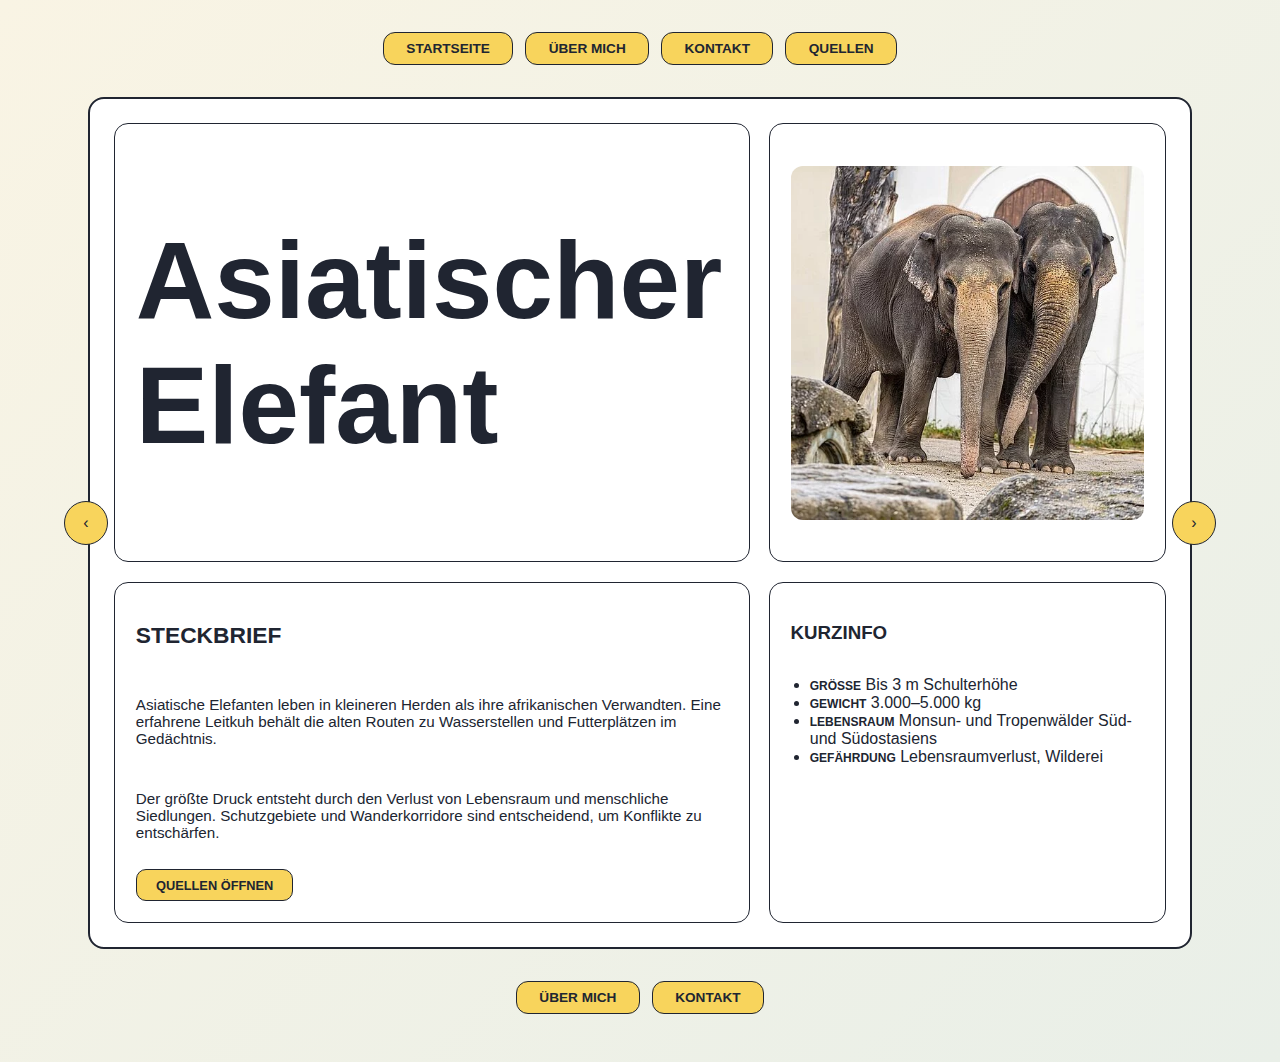
<file: animals/elefant.html>
﻿<!DOCTYPE html>
<html lang="de">
<head>
    <meta charset="UTF-8">
    <meta name="viewport" content="width=device-width, initial-scale=1.0">
    <title>Asiatischer Elefant – Tiere Asiens</title>
    <link rel="stylesheet" href="../css/styles.css">
</head>
<body>
    <div class="page">
        <header class="top-bar">
            <nav class="nav-top-nice-buttons" aria-label="Main-Nav">
                <a class="nav-link" href="../index.html">Startseite</a>
                <a class="nav-link" href="../pages/about.html">Über mich</a>
                <a class="nav-link" href="../contact/contact.html">Kontakt</a>
                <a class="nav-link" href="../pages/sources.html">Quellen</a>
            </nav>
        </header>

        <div class="panel-shell">
            <a class="panel-arrow panel-arrow--prev" href="tiger.html" aria-label="Vorheriges Tier">&lsaquo;</a>
            <a class="panel-arrow panel-arrow--next" href="panda.html" aria-label="Nächstes Tier">&rsaquo;</a>

            <main class="main-panel">
                <section class="title-card">
                    <h1>Asiatischer Elefant</h1>
                </section>

                <aside class="feature-image">
                    <img class="feature-photo" src="../assets/elephant.jpeg" alt="Asiatischer Elefant">
                </aside>

                <article class="info-block">
                    <h2>Steckbrief</h2>
                    <p>Asiatische Elefanten leben in kleineren Herden als ihre afrikanischen Verwandten. Eine erfahrene Leitkuh behält die alten Routen zu Wasserstellen und Futterplätzen im Gedächtnis.</p>
                    <p>Der größte Druck entsteht durch den Verlust von Lebensraum und menschliche Siedlungen. Schutzgebiete und Wanderkorridore sind entscheidend, um Konflikte zu entschärfen.</p>
                    <a class="button" href="../pages/sources.html">Quellen öffnen</a>
                </article>

                <aside class="profile-card" aria-labelledby="profil-elefant">
                    <h3 id="profil-elefant">Kurzinfo</h3>
                    <ul>
                        <li><span class="label">Größe</span> Bis 3 m Schulterhöhe</li>
                        <li><span class="label">Gewicht</span> 3.000–5.000 kg</li>
                        <li><span class="label">Lebensraum</span> Monsun- und Tropenwälder Süd- und Südostasiens</li>
                        <li><span class="label">Gefährdung</span> Lebensraumverlust, Wilderei</li>
                    </ul>
                </aside>
            </main>
        </div>

        <footer class="bottom-bar">
            <nav class="nav-top-nice-buttons" aria-label="footer">
                <a class="nav-link" href="../pages/about.html">Über mich</a>
                <a class="nav-link" href="../contact/contact.html">Kontakt</a>
            </nav>
        </footer>
    </div>
</body>
</html>
</file>
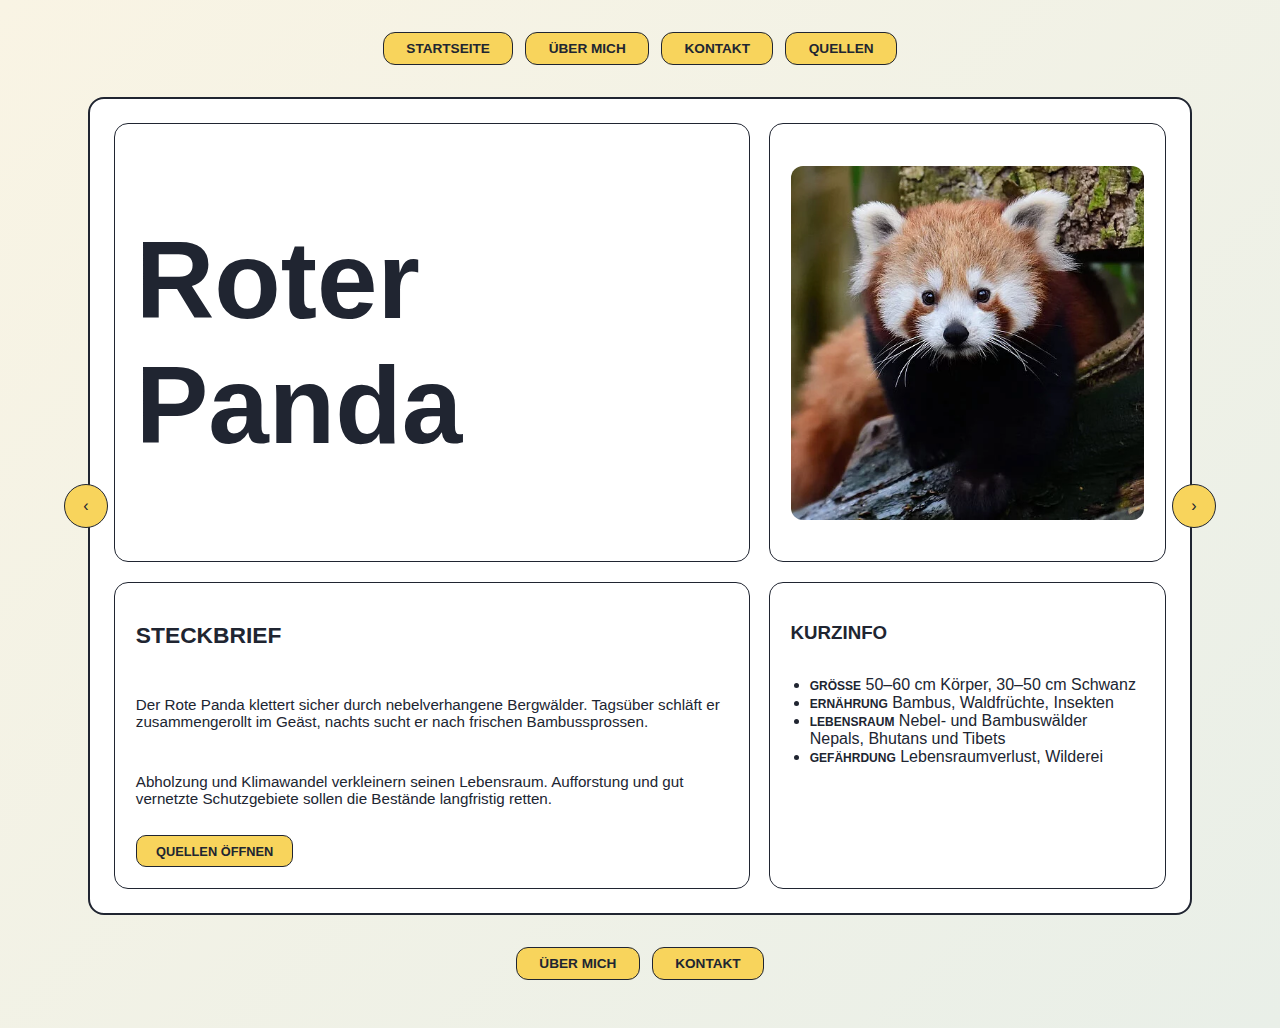
<file: animals/panda.html>
﻿<!DOCTYPE html>
<html lang="de">
<head>
    <meta charset="UTF-8">
    <meta name="viewport" content="width=device-width, initial-scale=1.0">
    <title>Roter Panda – Tiere Asiens</title>
    <link rel="stylesheet" href="../css/styles.css">
</head>
<body>
    <div class="page">
        <header class="top-bar">
            <nav class="nav-top-nice-buttons" aria-label="Main-Nav">
                <a class="nav-link" href="../index.html">Startseite</a>
                <a class="nav-link" href="../pages/about.html">Über mich</a>
                <a class="nav-link" href="../contact/contact.html">Kontakt</a>
                <a class="nav-link" href="../pages/sources.html">Quellen</a>
            </nav>
        </header>

        <div class="panel-shell">
            <a class="panel-arrow panel-arrow--prev" href="elefant.html" aria-label="Vorheriges Tier">&lsaquo;</a>
            <a class="panel-arrow panel-arrow--next" href="tiger.html" aria-label="Nächstes Tier">&rsaquo;</a>

            <main class="main-panel">
                <section class="title-card">
                    <h1>Roter Panda</h1>
                </section>

                <aside class="feature-image">
                    <img class="feature-photo" src="../assets/panda.jpeg" alt="Roter Panda">
                </aside>

                <article class="info-block">
                    <h2>Steckbrief</h2>
                    <p>Der Rote Panda klettert sicher durch nebelverhangene Bergwälder. Tagsüber schläft er zusammengerollt im Geäst, nachts sucht er nach frischen Bambussprossen.</p>
                    <p>Abholzung und Klimawandel verkleinern seinen Lebensraum. Aufforstung und gut vernetzte Schutzgebiete sollen die Bestände langfristig retten.</p>
                    <a class="button" href="../pages/sources.html">Quellen öffnen</a>
                </article>

                <aside class="profile-card" aria-labelledby="profil-panda">
                    <h3 id="profil-panda">Kurzinfo</h3>
                    <ul>
                        <li><span class="label">Grösse</span> 50–60 cm Körper, 30–50 cm Schwanz</li>
                        <li><span class="label">Ernährung</span> Bambus, Waldfrüchte, Insekten</li>
                        <li><span class="label">Lebensraum</span> Nebel- und Bambuswälder Nepals, Bhutans und Tibets</li>
                        <li><span class="label">Gefährdung</span> Lebensraumverlust, Wilderei</li>
                    </ul>
                </aside>
            </main>
        </div>

        <footer class="bottom-bar">
            <nav class="nav-top-nice-buttons" aria-label="footer">
                <a class="nav-link" href="../pages/about.html">Über mich</a>
                <a class="nav-link" href="../contact/contact.html">Kontakt</a>
            </nav>
        </footer>
    </div>
</body>
</html>
</file>
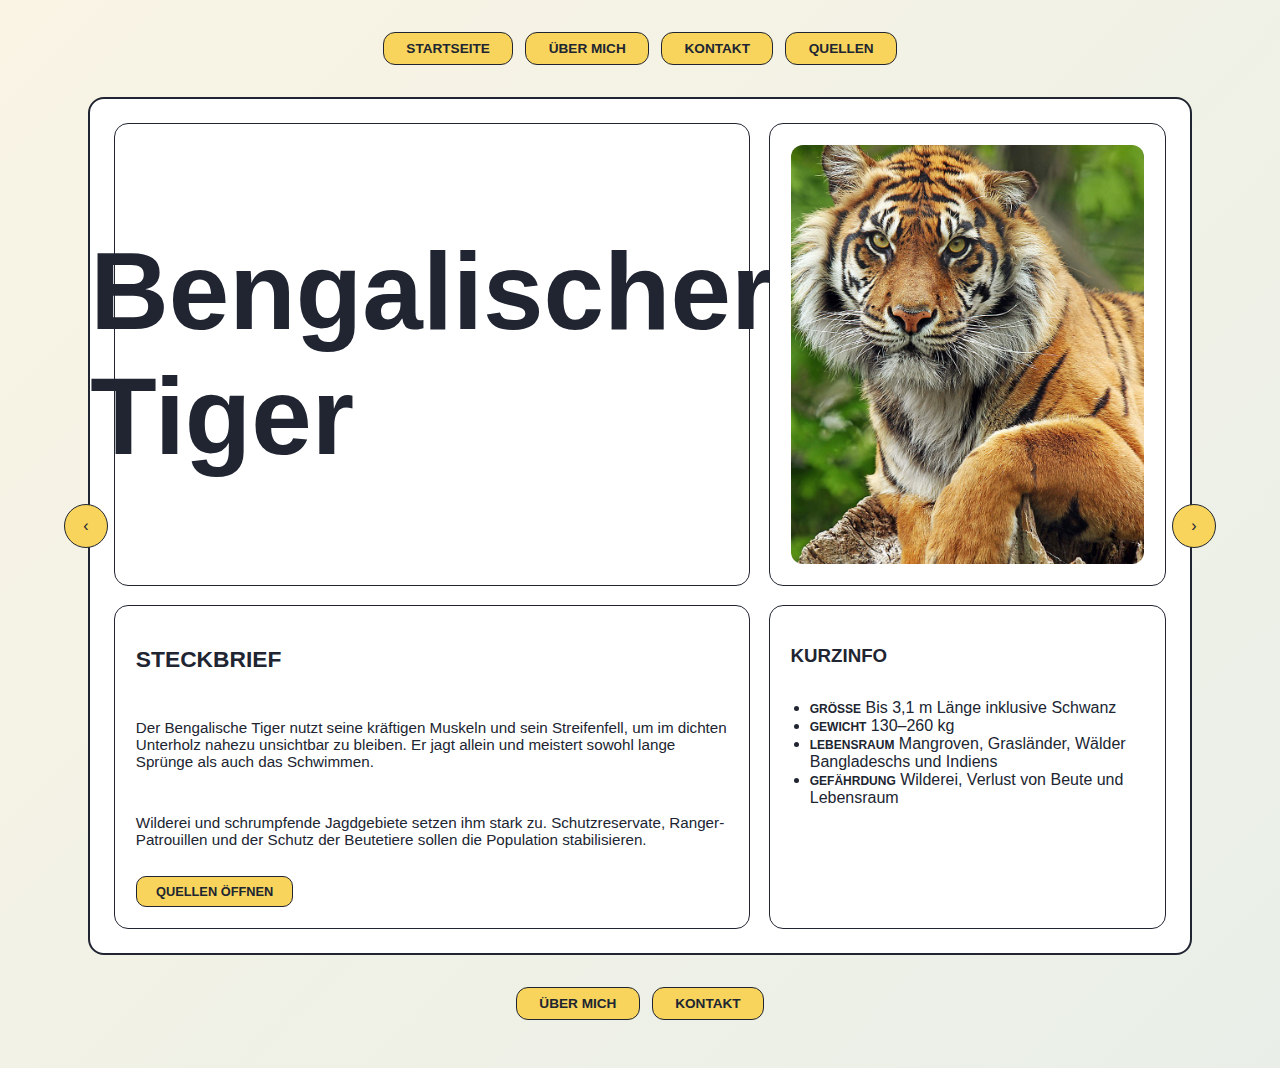
<file: animals/tiger.html>
﻿<!DOCTYPE html>
<html lang="de">
<head>
    <meta charset="UTF-8">
    <meta name="viewport" content="width=device-width, initial-scale=1.0">
    <title>Bengalischer Tiger – Tiere Asiens</title>
    <link rel="stylesheet" href="../css/styles.css">
</head>
<body>
    <div class="page">
        <header class="top-bar">
            <nav class="nav-top-nice-buttons" aria-label="Main-Nav">
                <a class="nav-link" href="../index.html">Startseite</a>
                <a class="nav-link" href="../pages/about.html">Über mich</a>
                <a class="nav-link" href="../contact/contact.html">Kontakt</a>
                <a class="nav-link" href="../pages/sources.html">Quellen</a>
            </nav>
        </header>

        <div class="panel-shell">
            <a class="panel-arrow panel-arrow--prev" href="panda.html" aria-label="Vorheriges Tier">&lsaquo;</a>
            <a class="panel-arrow panel-arrow--next" href="elefant.html" aria-label="Nächstes Tier">&rsaquo;</a>

            <main class="main-panel">
                <section class="title-card">
                    <h1>Bengalischer Tiger</h1>
                </section>

                <aside class="feature-image">
                    <img class="feature-photo" src="../assets/tiger.jpeg" alt="Bengalischer Tiger">
                </aside>

                <article class="info-block">
                    <h2>Steckbrief</h2>
                    <p>Der Bengalische Tiger nutzt seine kräftigen Muskeln und sein Streifenfell, um im dichten Unterholz nahezu unsichtbar zu bleiben. Er jagt allein und meistert sowohl lange Sprünge als auch das Schwimmen.</p>
                    <p>Wilderei und schrumpfende Jagdgebiete setzen ihm stark zu. Schutzreservate, Ranger-Patrouillen und der Schutz der Beutetiere sollen die Population stabilisieren.</p>
                    <a class="button" href="../pages/sources.html">Quellen öffnen</a>
                </article>

                <aside class="profile-card" aria-labelledby="profil-tiger">
                    <h3 id="profil-tiger">Kurzinfo</h3>
                    <ul>
                        <li><span class="label">Größe</span> Bis 3,1 m Länge inklusive Schwanz</li>
                        <li><span class="label">Gewicht</span> 130–260 kg</li>
                        <li><span class="label">Lebensraum</span> Mangroven, Grasländer, Wälder Bangladeschs und Indiens</li>
                        <li><span class="label">Gefährdung</span> Wilderei, Verlust von Beute und Lebensraum</li>
                    </ul>
                </aside>
            </main>
        </div>

        <footer class="bottom-bar">
            <nav class="nav-top-nice-buttons" aria-label="footer">
                <a class="nav-link" href="../pages/about.html">Über mich</a>
                <a class="nav-link" href="../contact/contact.html">Kontakt</a>
            </nav>
        </footer>
    </div>
</body>
</html>
</file>
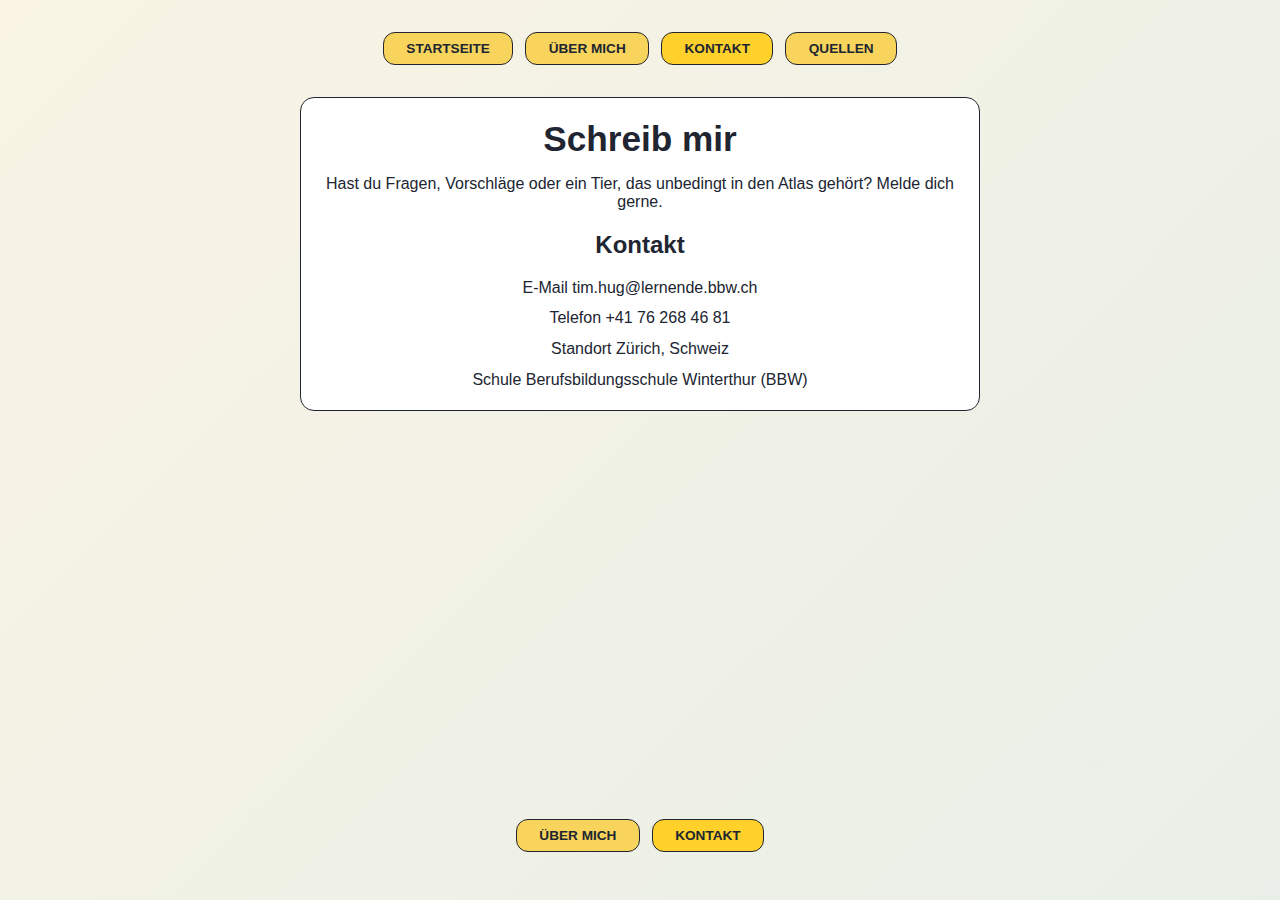
<file: contact/contact.html>
﻿<!DOCTYPE html>
<html lang="de">
<head>
    <meta charset="UTF-8">
    <meta name="viewport" content="width=device-width, initial-scale=1.0">
    <title>Kontakt - Tiere Asiens</title>
    <link rel="stylesheet" href="../css/styles.css">
</head>
<body>
    <div class="page">
        <header class="top-bar">
            <nav class="nav-top-nice-buttons" aria-label="Main-Nav">
                <a class="nav-link" href="../index.html">Startseite</a>
                <a class="nav-link" href="../pages/about.html">Über mich</a>
                <a class="nav-link is-active" href="contact.html">Kontakt</a>
                <a class="nav-link" href="../pages/sources.html">Quellen</a>
            </nav>
        </header>

        <main class="simple-wrapper">
            <section class="simple-card">
                <h1>Schreib mir</h1>
                <p>Hast du Fragen, Vorschläge oder ein Tier, das unbedingt in den Atlas gehört? Melde dich gerne.</p>
                <h2>Kontakt</h2>
                <div class="contact-details">
                    <span><span class="label">E-Mail</span> <a href="mailto:tim.hug@lernende.bbw.ch">tim.hug@lernende.bbw.ch</a></span>
                    <span><span class="label">Telefon</span> +41 76 268 46 81</span>
                    <span><span class="label">Standort</span> Zürich, Schweiz</span>
                    <span><span class="label">Schule</span> Berufsbildungsschule Winterthur (BBW)</span>
                </div>
            </section>
        </main>

        <footer class="bottom-bar">
            <nav class="nav-top-nice-buttons" aria-label="footer">
                <a class="nav-link" href="../pages/about.html">Über mich</a>
                <a class="nav-link is-active" href="contact.html">Kontakt</a>
            </nav>
        </footer>
    </div>
</body>
</html>
</file>
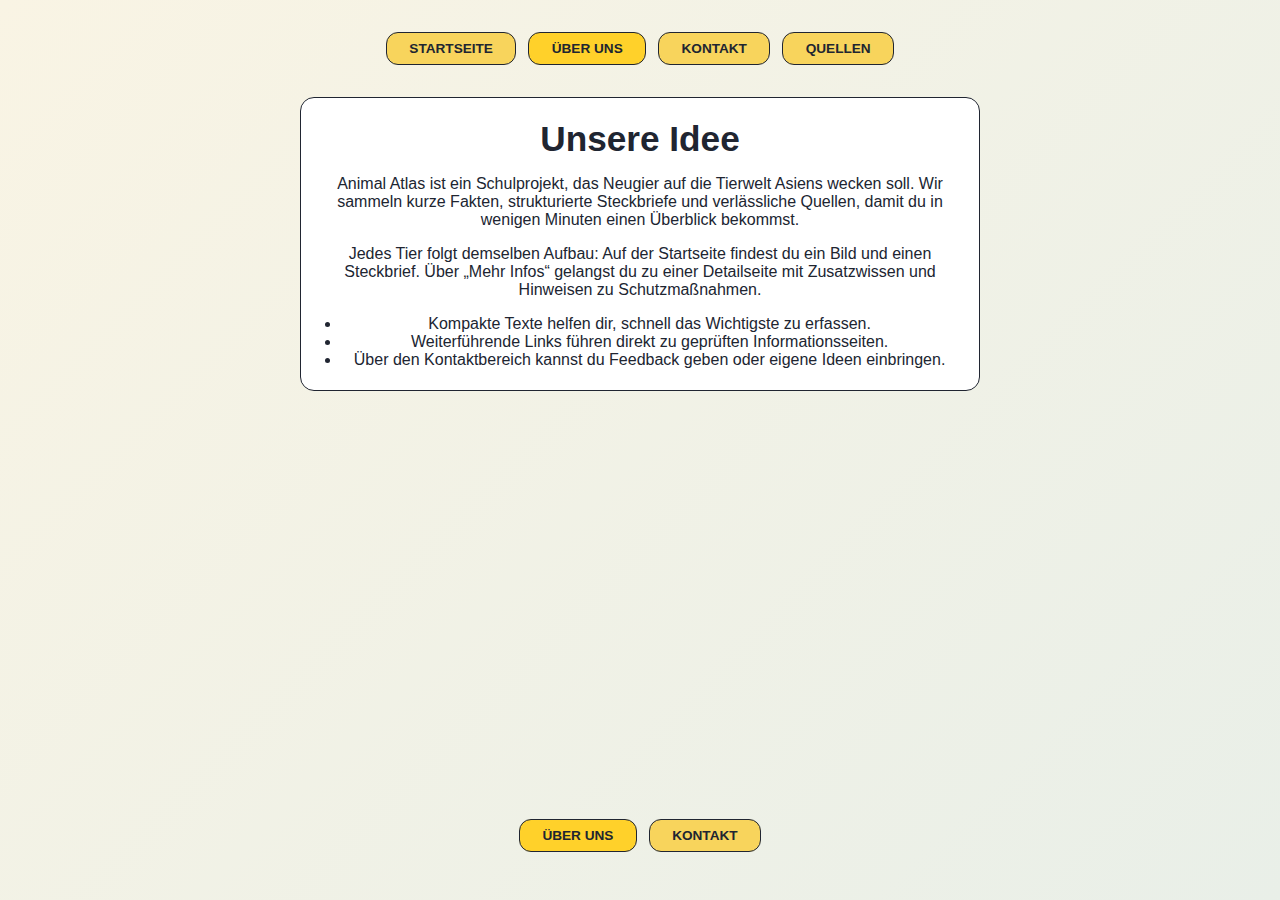
<file: pages/about.html>
﻿<!DOCTYPE html>
<html lang="de">
<head>
    <meta charset="UTF-8">
    <meta name="viewport" content="width=device-width, initial-scale=1.0">
    <title>Über uns – Tiere Asiens</title>
    <link rel="stylesheet" href="../css/styles.css">
</head>
<body>
    <div class="page">
        <header class="top-bar">
            <nav class="nav-top-nice-buttons" aria-label="Hauptnavigation">
                <a class="nav-link" href="../index.html">Startseite</a>
                <a class="nav-link is-active" href="about.html">Über uns</a>
                <a class="nav-link" href="../contact/contact.html">Kontakt</a>
                <a class="nav-link" href="sources.html">Quellen</a>
            </nav>
        </header>

        <main class="simple-wrapper">
            <section class="simple-card">
                <h1>Unsere Idee</h1>
                <p>Animal Atlas ist ein Schulprojekt, das Neugier auf die Tierwelt Asiens wecken soll. Wir sammeln kurze Fakten, strukturierte Steckbriefe und verlässliche Quellen, damit du in wenigen Minuten einen Überblick bekommst.</p>
                <p>Jedes Tier folgt demselben Aufbau: Auf der Startseite findest du ein Bild und einen Steckbrief. Über „Mehr Infos“ gelangst du zu einer Detailseite mit Zusatzwissen und Hinweisen zu Schutzmaßnahmen.</p>
                <ul>
                    <li>Kompakte Texte helfen dir, schnell das Wichtigste zu erfassen.</li>
                    <li>Weiterführende Links führen direkt zu geprüften Informationsseiten.</li>
                    <li>Über den Kontaktbereich kannst du Feedback geben oder eigene Ideen einbringen.</li>
                </ul>
            </section>
        </main>

                <footer class="bottom-bar">
            <nav class="nav-top-nice-buttons" aria-label="Fußnavigation">
                <a class="nav-link is-active" href="about.html">Über uns</a>
                <a class="nav-link" href="../contact/contact.html">Kontakt</a>
            </nav>
        </footer>
    </div>
</body>
</html>
</file>
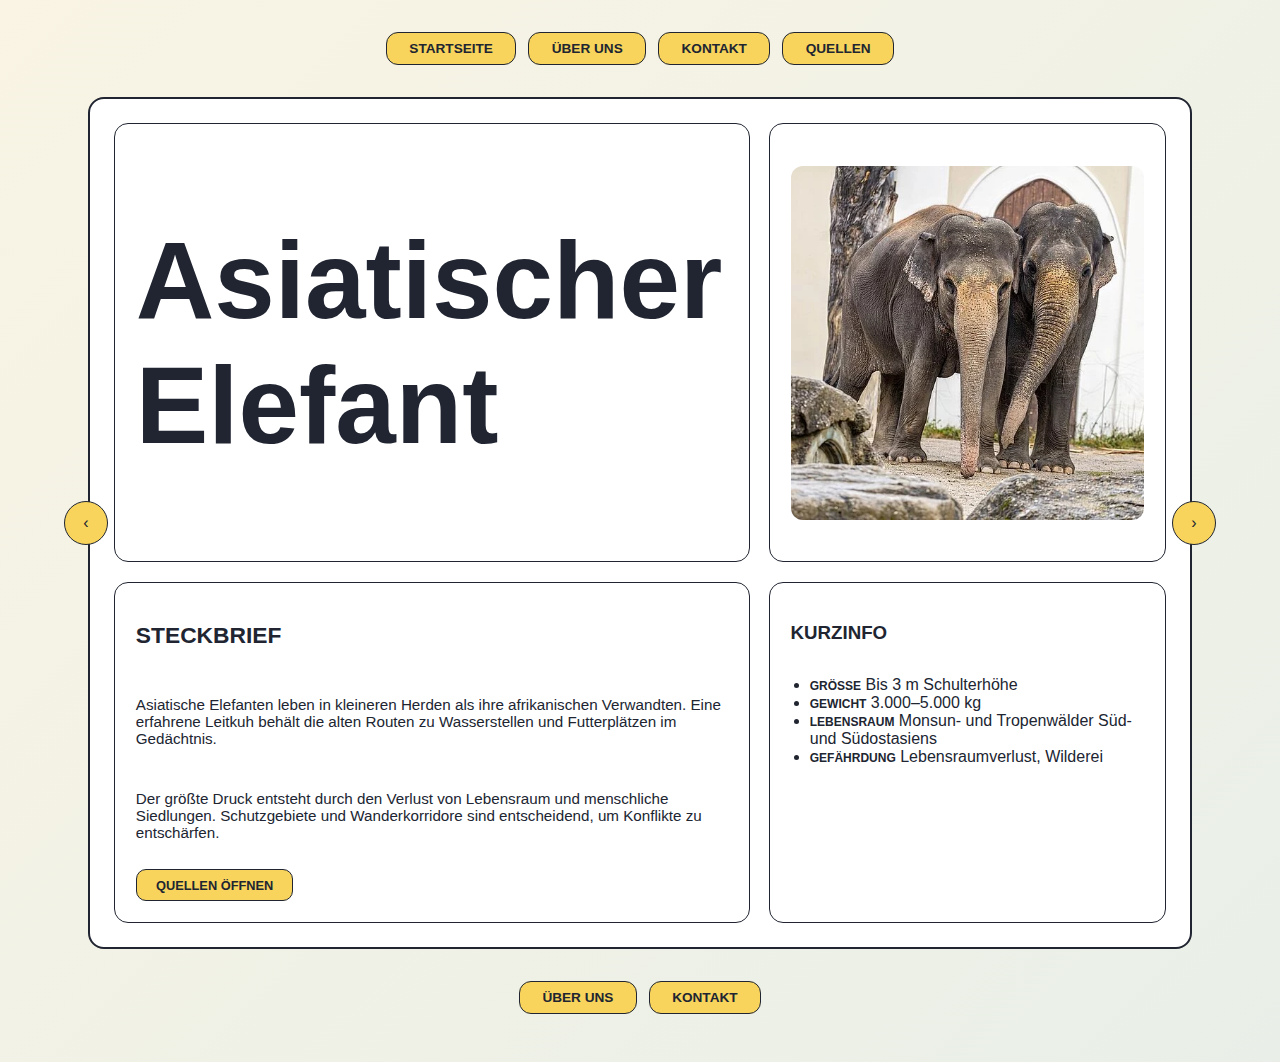
<file: pages/asiatischer-elefant.html>
﻿<!DOCTYPE html>
<html lang="de">
<head>
    <meta charset="UTF-8">
    <meta name="viewport" content="width=device-width, initial-scale=1.0">
    <title>Asiatischer Elefant – Animal Atlas</title>
    <link rel="stylesheet" href="../css/styles.css">
</head>
<body>
    <div class="page">
        <header class="top-bar">
            <nav class="nav-top-nice-buttons" aria-label="Hauptnavigation">
                <a class="nav-link" href="../index.html">Startseite</a>
                <a class="nav-link" href="about.html">Über uns</a>
                <a class="nav-link" href="../contact/contact.html">Kontakt</a>
                <a class="nav-link" href="sources.html">Quellen</a>
            </nav>
        </header>

        <div class="panel-shell">
            <a class="panel-arrow panel-arrow--prev" href="bengalischer-tiger.html" aria-label="Vorheriges Tier">‹</a>
            <a class="panel-arrow panel-arrow--next" href="roter-panda.html" aria-label="Nächstes Tier">›</a>

            <main class="main-panel">
                <section class="title-card">
                    <h1>Asiatischer Elefant</h1>
                </section>

                <aside class="feature-image">
                    <img class="feature-photo" src="../assets/elephant.jpeg" alt="Asiatischer Elefant in einer grünen Landschaft">
                </aside>

                <article class="info-block">
                    <h2>Steckbrief</h2>
                    <p>Asiatische Elefanten leben in kleineren Herden als ihre afrikanischen Verwandten. Eine erfahrene Leitkuh behält die alten Routen zu Wasserstellen und Futterplätzen im Gedächtnis.</p>
                    <p>Der größte Druck entsteht durch den Verlust von Lebensraum und menschliche Siedlungen. Schutzgebiete und Wanderkorridore sind entscheidend, um Konflikte zu entschärfen.</p>
                    <a class="button" href="sources.html">Quellen öffnen</a>
                </article>

                <aside class="profile-card" aria-labelledby="profil-elefant">
                    <h3 id="profil-elefant">Kurzinfo</h3>
                    <ul>
                        <li><span class="label">Größe</span> Bis 3 m Schulterhöhe</li>
                        <li><span class="label">Gewicht</span> 3.000–5.000 kg</li>
                        <li><span class="label">Lebensraum</span> Monsun- und Tropenwälder Süd- und Südostasiens</li>
                        <li><span class="label">Gefährdung</span> Lebensraumverlust, Wilderei</li>
                    </ul>
                </aside>
            </main>
        </div>

                <footer class="bottom-bar">
            <nav class="nav-top-nice-buttons" aria-label="Fußnavigation">
                <a class="nav-link" href="about.html">Über uns</a>
                <a class="nav-link" href="../contact/contact.html">Kontakt</a>
            </nav>
        </footer>
    </div>
</body>
</html>
</file>
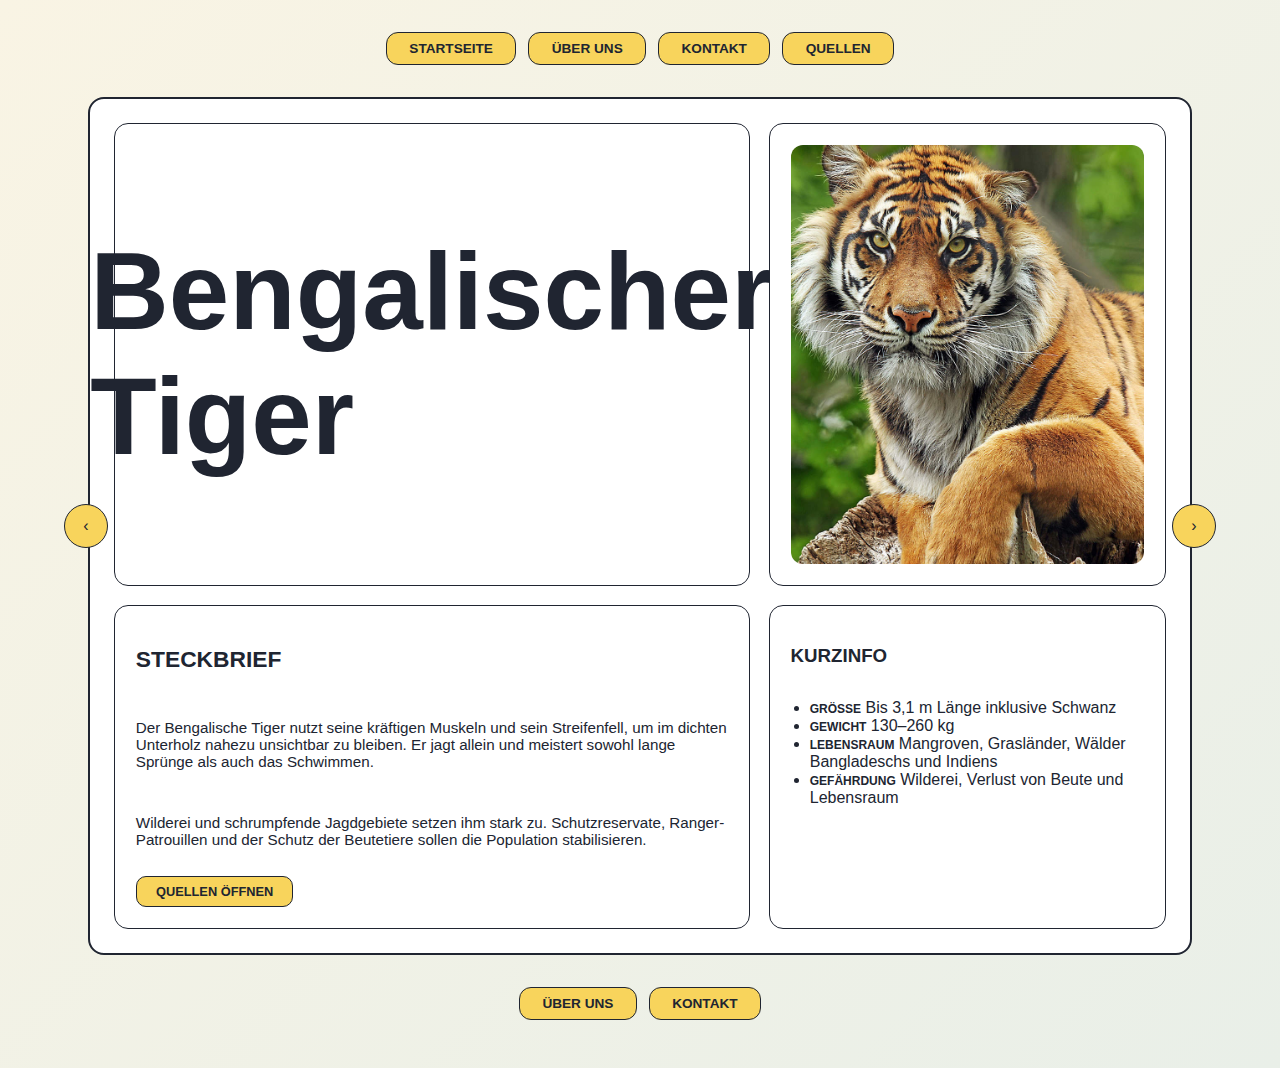
<file: pages/bengalischer-tiger.html>
﻿<!DOCTYPE html>
<html lang="de">
<head>
    <meta charset="UTF-8">
    <meta name="viewport" content="width=device-width, initial-scale=1.0">
    <title>Bengalischer Tiger – Animal Atlas</title>
    <link rel="stylesheet" href="../css/styles.css">
</head>
<body>
    <div class="page">
        <header class="top-bar">
            <nav class="nav-top-nice-buttons" aria-label="Hauptnavigation">
                <a class="nav-link" href="../index.html">Startseite</a>
                <a class="nav-link" href="about.html">Über uns</a>
                <a class="nav-link" href="../contact/contact.html">Kontakt</a>
                <a class="nav-link" href="sources.html">Quellen</a>
            </nav>
        </header>

        <div class="panel-shell">
            <a class="panel-arrow panel-arrow--prev" href="roter-panda.html" aria-label="Vorheriges Tier">‹</a>
            <a class="panel-arrow panel-arrow--next" href="asiatischer-elefant.html" aria-label="Nächstes Tier">›</a>

            <main class="main-panel">
                <section class="title-card">
                    <h1>Bengalischer Tiger</h1>
                </section>

                <aside class="feature-image">
                    <img class="feature-photo" src="../assets/tiger.jpeg" alt="Bengalischer Tiger im Wald">
                </aside>

                <article class="info-block">
                    <h2>Steckbrief</h2>
                    <p>Der Bengalische Tiger nutzt seine kräftigen Muskeln und sein Streifenfell, um im dichten Unterholz nahezu unsichtbar zu bleiben. Er jagt allein und meistert sowohl lange Sprünge als auch das Schwimmen.</p>
                    <p>Wilderei und schrumpfende Jagdgebiete setzen ihm stark zu. Schutzreservate, Ranger-Patrouillen und der Schutz der Beutetiere sollen die Population stabilisieren.</p>
                    <a class="button" href="sources.html">Quellen öffnen</a>
                </article>

                <aside class="profile-card" aria-labelledby="profil-tiger">
                    <h3 id="profil-tiger">Kurzinfo</h3>
                    <ul>
                        <li><span class="label">Größe</span> Bis 3,1 m Länge inklusive Schwanz</li>
                        <li><span class="label">Gewicht</span> 130–260 kg</li>
                        <li><span class="label">Lebensraum</span> Mangroven, Grasländer, Wälder Bangladeschs und Indiens</li>
                        <li><span class="label">Gefährdung</span> Wilderei, Verlust von Beute und Lebensraum</li>
                    </ul>
                </aside>
            </main>
        </div>

                <footer class="bottom-bar">
            <nav class="nav-top-nice-buttons" aria-label="Fußnavigation">
                <a class="nav-link" href="about.html">Über uns</a>
                <a class="nav-link" href="../contact/contact.html">Kontakt</a>
            </nav>
        </footer>
    </div>
</body>
</html>
</file>
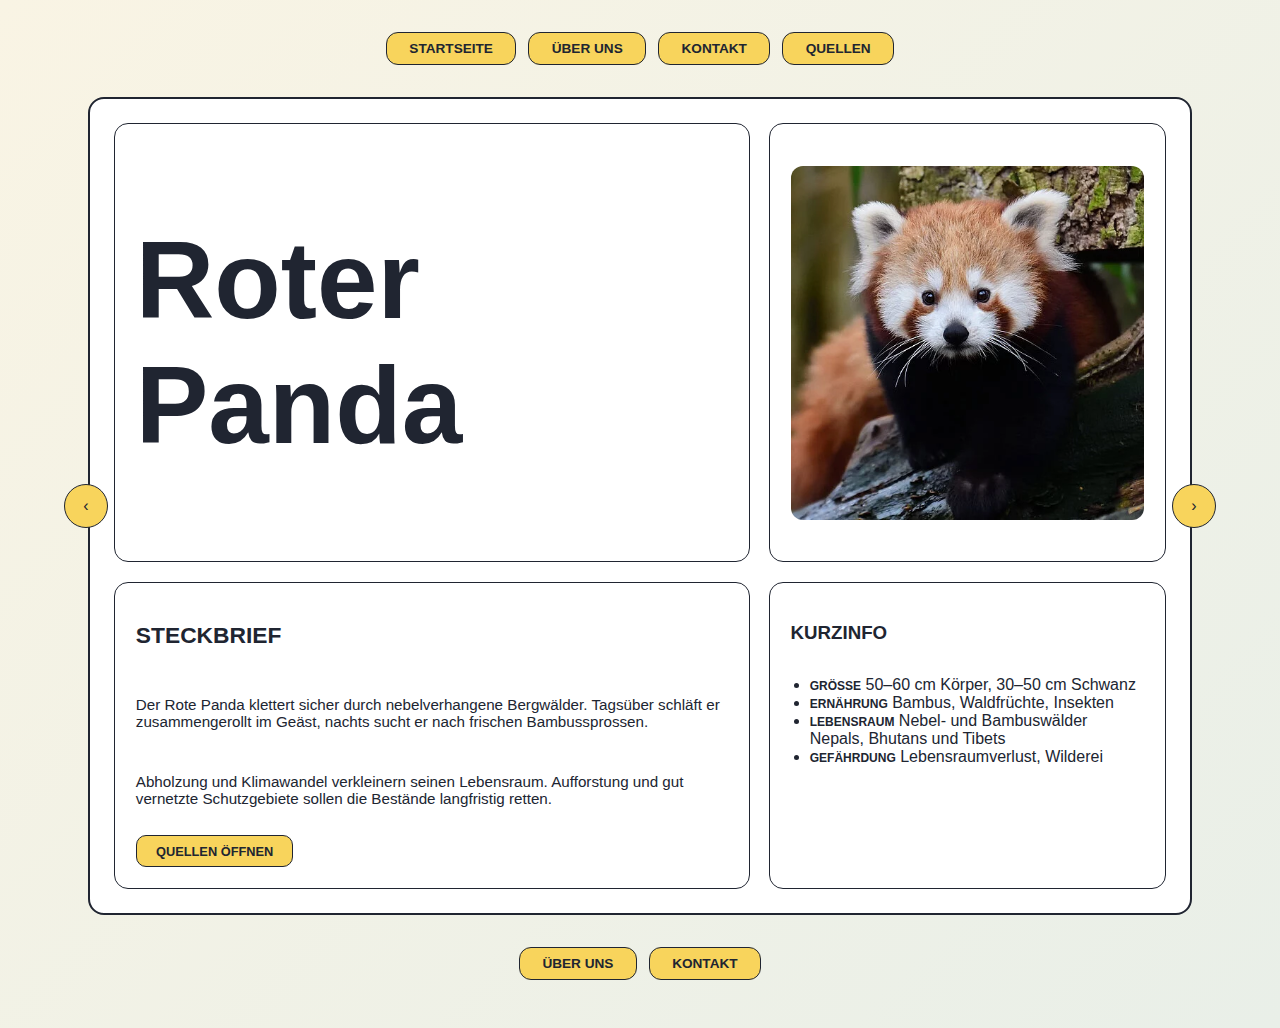
<file: pages/roter-panda.html>
﻿<!DOCTYPE html>
<html lang="de">
<head>
    <meta charset="UTF-8">
    <meta name="viewport" content="width=device-width, initial-scale=1.0">
    <title>Roter Panda – Tiere Asiens</title>
    <link rel="stylesheet" href="../css/styles.css">
</head>
<body>
    <div class="page">
        <header class="top-bar">
            <nav class="nav-top-nice-buttons" aria-label="Main-Nav">
                <a class="nav-link" href="../index.html">Startseite</a>
                <a class="nav-link" href="about.html">Über uns</a>
                <a class="nav-link" href="../contact/contact.html">Kontakt</a>
                <a class="nav-link" href="sources.html">Quellen</a>
            </nav>
        </header>

        <div class="panel-shell">
            <a class="panel-arrow panel-arrow--prev" href="asiatischer-elefant.html" aria-label="Vorheriges Tier">‹</a>
            <a class="panel-arrow panel-arrow--next" href="bengalischer-tiger.html" aria-label="Nächstes Tier">›</a>

            <main class="main-panel">
                <section class="title-card">
                    <h1>Roter Panda</h1>
                </section>

                <aside class="feature-image">
                    <img class="feature-photo" src="../assets/panda.jpeg" alt="Roter Panda">
                </aside>

                <article class="info-block">
                    <h2>Steckbrief</h2>
                    <p>Der Rote Panda klettert sicher durch nebelverhangene Bergwälder. Tagsüber schläft er zusammengerollt im Geäst, nachts sucht er nach frischen Bambussprossen.</p>
                    <p>Abholzung und Klimawandel verkleinern seinen Lebensraum. Aufforstung und gut vernetzte Schutzgebiete sollen die Bestände langfristig retten.</p>
                    <a class="button" href="sources.html">Quellen öffnen</a>
                </article>

                <aside class="profile-card" aria-labelledby="profil-panda">
                    <h3 id="profil-panda">Kurzinfo</h3>
                    <ul>
                        <li><span class="label">Größe</span> 50–60 cm Körper, 30–50 cm Schwanz</li>
                        <li><span class="label">Ernährung</span> Bambus, Waldfrüchte, Insekten</li>
                        <li><span class="label">Lebensraum</span> Nebel- und Bambuswälder Nepals, Bhutans und Tibets</li>
                        <li><span class="label">Gefährdung</span> Lebensraumverlust, Wilderei</li>
                    </ul>
                </aside>
            </main>
        </div>

                <footer class="bottom-bar">
            <nav class="nav-top-nice-buttons" aria-label="footer">
                <a class="nav-link" href="about.html">Über uns</a>
                <a class="nav-link" href="../contact/contact.html">Kontakt</a>
            </nav>
        </footer>
    </div>
</body>
</html>
</file>
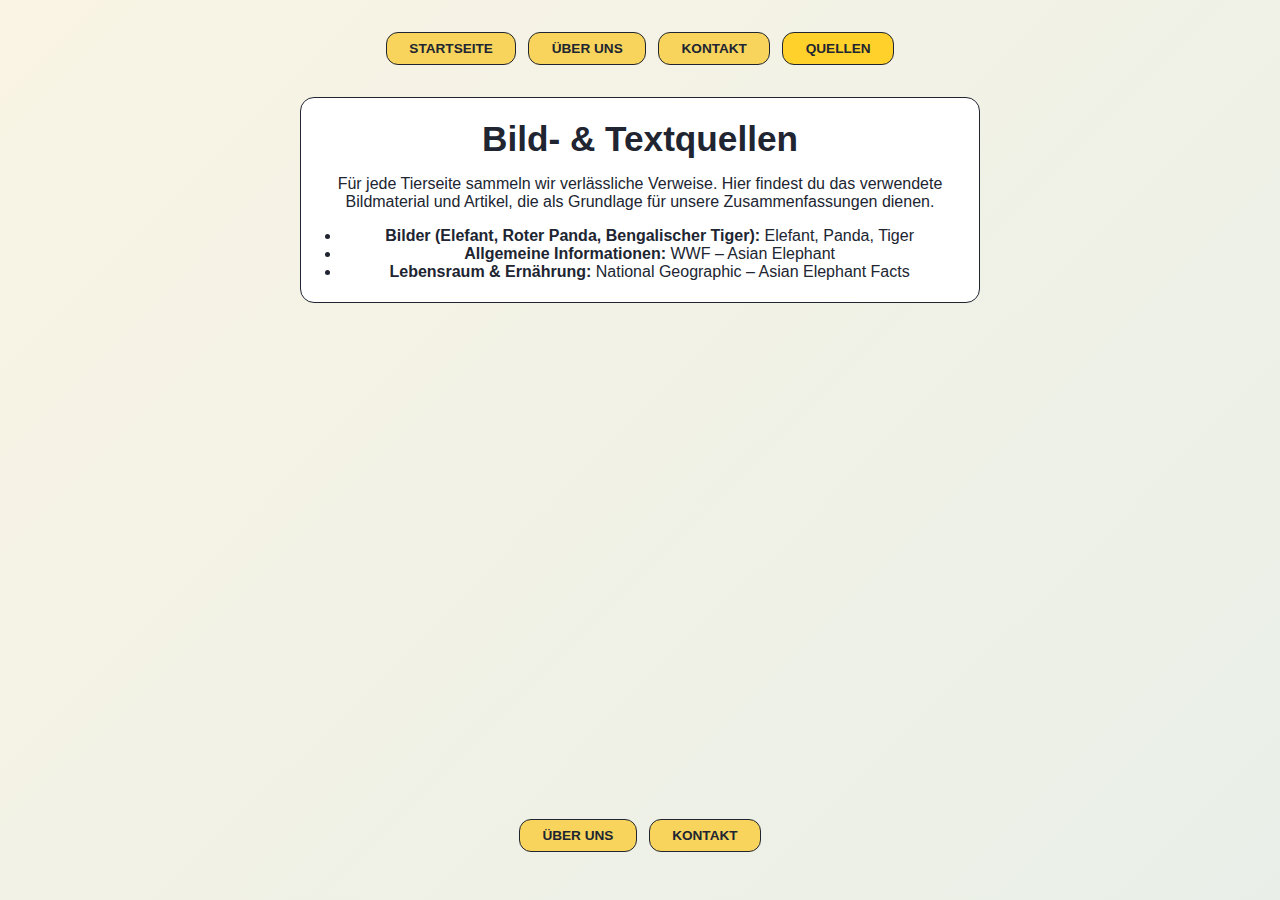
<file: pages/sources.html>
﻿<!DOCTYPE html>
<html lang="de">
<head>
    <meta charset="UTF-8">
    <meta name="viewport" content="width=device-width, initial-scale=1.0">
    <title>Quellen - Tiere Asiens</title>
    <link rel="stylesheet" href="../css/styles.css">
</head>
<body>
    <div class="page">
        <header class="top-bar">
            <nav class="nav-top-nice-buttons" aria-label="Hauptnavigation">
                <a class="nav-link" href="../index.html">Startseite</a>
                <a class="nav-link" href="about.html">Über uns</a>
                <a class="nav-link" href="../contact/contact.html">Kontakt</a>
                <a class="nav-link is-active" href="sources.html">Quellen</a>
            </nav>
        </header>

        <main class="simple-wrapper">
            <section class="simple-card">
                <h1>Bild- & Textquellen</h1>
                <p>Für jede Tierseite sammeln wir verlässliche Verweise. Hier findest du das verwendete Bildmaterial und Artikel, die als Grundlage für unsere Zusammenfassungen dienen.</p>
                <ul>
                    <li><strong>Bilder (Elefant, Roter Panda, Bengalischer Tiger):</strong> <a href="https://www.hellabrunn.de/tiere/asien/asiatischer-elefant" link>Elefant</a>, <a href="https://www.hellabrunn.de/tiere/asien/roter-panda" link>Panda</a>, <a href="https://www.wwf.de/spenden-helfen/wwf-zoo-kooperationen/team-tiger-berlin-verschenken" link>Tiger</a></li>
                    <li><strong>Allgemeine Informationen:</strong> <a href="https://www.worldwildlife.org/species/asian-elephant" target="_blank" rel="noopener">WWF – Asian Elephant</a></li>
                    <li><strong>Lebensraum & Ernährung:</strong> <a href="https://www.nationalgeographic.com/animals/mammals/facts/asian-elephant" target="_blank" rel="noopener">National Geographic – Asian Elephant Facts</a></li>
                </ul>
            </section>
        </main>

                <footer class="bottom-bar">
            <nav class="nav-top-nice-buttons" aria-label="footer">
                <a class="nav-link" href="about.html">Über uns</a>
                <a class="nav-link" href="../contact/contact.html">Kontakt</a>
            </nav>
        </footer>
    </div>
</body>
</html>
</file>
<file: css/styles.css>
body {
    margin: 0;
    font-family: "Trebuchet MS", "Gill Sans", Arial, sans-serif;
    background: linear-gradient(135deg, #f9f4e4, #e9efe8);
    color: #202531;
}

*,
*::before,
*::after {
    box-sizing: border-box;
}

a {
    color: inherit;
    text-decoration: none;
}

a:hover {
    text-decoration: underline;
}

img,
iframe {
    max-width: 100%;
    display: block;
}

.page {
    max-width: 1200px;
    margin: 0 auto;
    padding: 2rem 1.5rem 3rem;
    min-height: 100vh;
    display: flex;
    flex-direction: column;
    gap: 2rem;
}

.top-bar,
.bottom-bar {
    display: flex;
    justify-content: center;
}

.bottom-bar {
    margin-top: auto;
}

.nav-top-nice-buttons {
    display: flex;
    gap: 0.75rem;
    flex-wrap: wrap;
    justify-content: center;
}

:is(.nav-link, .button, .profile-card .label) {
    font-weight: 600;
    text-transform: uppercase;
}

:is(.info-block h2, .profile-card h3) {
    text-transform: uppercase;
}

.nav-link {
    background: #f8d45c;
    border: 1px solid #202531;
    border-radius: 12px;
    padding: 0.5rem 1.4rem;
    font-size: 0.85rem;
}

.nav-link.is-active,
.nav-link:hover {
    background: #ffd12a;
}

.panel-shell {
    position: relative;
    padding: 0 1.5rem;
}

.panel-arrow {
    position: absolute;
    top: 50%;
    transform: translateY(-50%);
    width: 44px;
    height: 44px;
    border-radius: 50%;
    border: 1px solid #202531;
    background: #f8d45c;
    display: flex;
    align-items: center;
    justify-content: center;
}

.panel-arrow--prev {
    left: 0;
}

.panel-arrow--next {
    right: 0;
}

.main-panel {
    background: #ffffff;
    border: 2px solid #202531;
    border-radius: 16px;
    padding: 1.5rem;
    display: grid;
    gap: 1.2rem;
    grid-template-columns: minmax(0, 1.6fr) minmax(0, 1fr);
}

.main-panel > * {
    min-width: 0;
}

:is([class*="card"], .info-block, .feature-image) {
    border: 1px solid #202531;
    border-radius: 14px;
    background: #ffffff;
    padding: 1.3rem;
}

:is(.title-card, .feature-image) {
    display: flex;
    align-items: center;
    justify-content: center;
}

.title-card {
    font-size: clamp(2rem, 5vw, 3.4rem);
    font-weight: 300;
    grid-column: 1 / 2;
}

.feature-photo {
    max-width: 100%;
    border-radius: 12px;
}

:is(.info-block, .profile-card, .contact-details, .simple-wrapper) {
    display: flex;
    flex-direction: column;
    gap: 0.8rem;
}

.info-block {
    font-size: 0.95rem;
}

:is(.profile-card ul, .simple-card ul) {
    margin: 0;
    padding-left: 1.2rem;
}

.profile-card .label {
    font-size: 0.75rem;
}

.button {
    align-self: flex-start;
    padding: 0.45rem 1.2rem;
    border: 1px solid #202531;
    border-radius: 10px;
    background: #f8d45c;
    font-size: 0.8rem;
}

.button:hover {
    background: #ffd12a;
}

.simple-wrapper {
    max-width: 680px;
    width: min(680px, 92vw);
    margin: 0 auto;
    text-align: center;
}

.simple-card h1 {
    margin: 0;
    font-size: 2.2rem;
}

.map-card iframe {
    width: 100%;
    border: 0;
    aspect-ratio: 4 / 3;
    min-height: 260px;
    border-radius: 12px;
}

@media (max-width: 900px) {
    .main-panel {
        grid-template-columns: 1fr;
    }

    .panel-shell {
        padding: 0;
        display: flex;
        flex-wrap: wrap;
        gap: 0.75rem;
        justify-content: center;
    }

    .panel-shell > .main-panel {
        order: 0;
        flex: 1 1 100%;
    }

    .panel-arrow {
        position: static;
        transform: none;
        width: auto;
        height: auto;
        padding: 0.45rem 1.2rem;
        border-radius: 12px;
        order: 1;
    }
}

@media (max-width: 720px) {
    .page {
        gap: 1.6rem;
    }

    .main-panel {
        padding: 1.25rem;
        gap: 1rem;
    }

    .title-card {
        text-align: center;
    }

    .nav-link {
        font-size: 0.8rem;
        padding: 0.45rem 1.1rem;
    }
}

@media (max-width: 520px) {
    .page {
        padding: 1.5rem 0.75rem 2.5rem;
    }

    .main-panel {
        padding: 1.1rem;
    }

    .map-card iframe {
        min-height: 220px;
    }
}

@media (max-width: 420px) {
    .nav-top-nice-buttons {
        flex-wrap: nowrap;
        overflow-x: auto;
        justify-content: flex-start;
        gap: 0.6rem;
        padding-bottom: 0.4rem;
        scrollbar-width: none;
    }

    .nav-top-nice-buttons::-webkit-scrollbar {
        display: none;
    }

    .nav-link {
        flex: 0 0 auto;
    }
}
</file>
